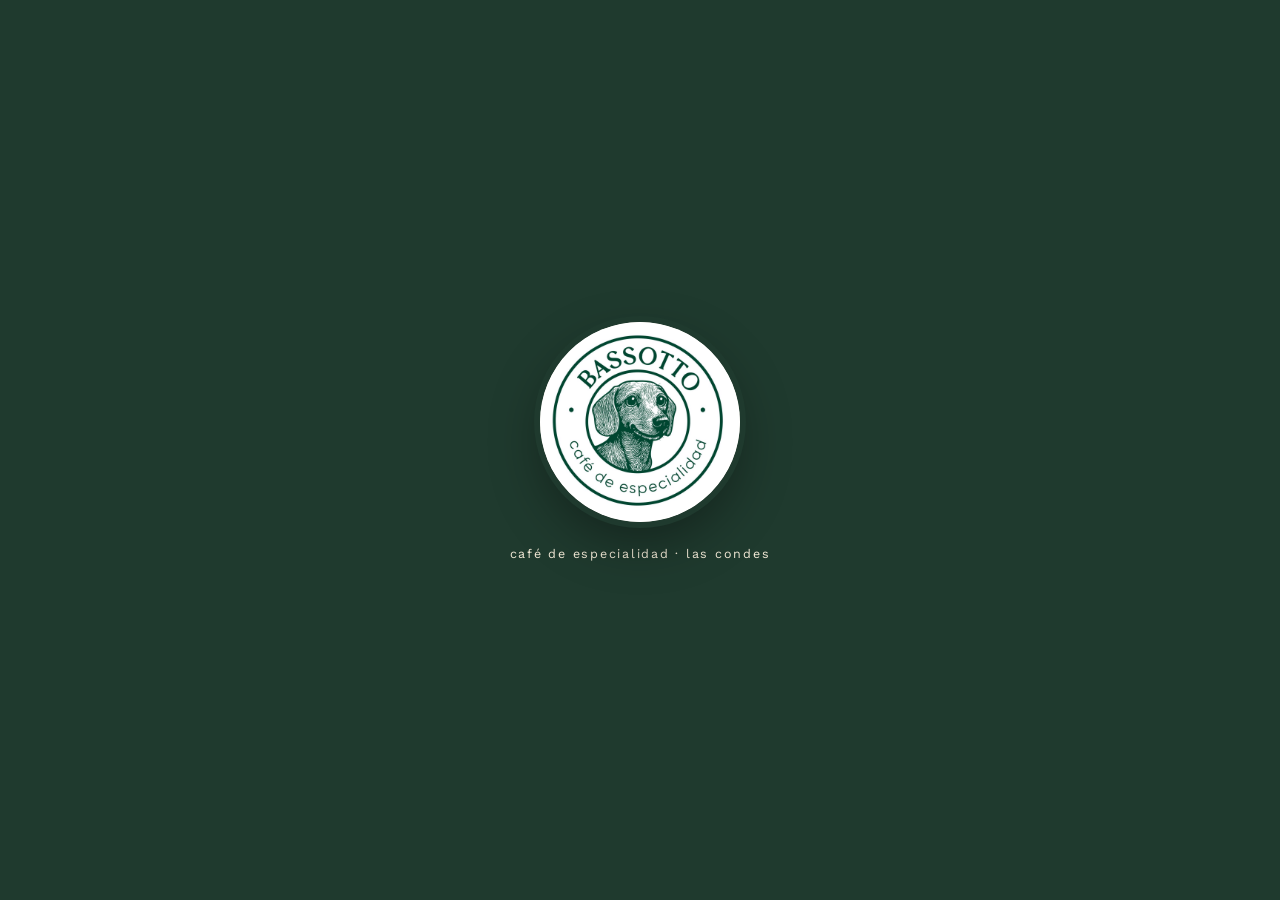
<file: index.html>
<!DOCTYPE html>
<html lang="es">
<head>
<meta charset="UTF-8">
<meta name="viewport" content="width=device-width, initial-scale=1.0, viewport-fit=cover">
<title>Bassotto Café — Las Condes</title>
<meta name="description" content="Bassotto Café: café de especialidad y punto de encuentro pet-friendly en Las Condes.">
<link rel="icon" type="logo-bassotto.jpg">
<link rel="preconnect" href="https://fonts.googleapis.com">
<link rel="preconnect" href="https://fonts.gstatic.com" crossorigin>
<link href="https://fonts.googleapis.com/css2?family=Fraunces:ital,opsz,wght@0,9..144,400;0,9..144,600;0,9..144,700;1,9..144,500&family=Work+Sans:wght@400;500;600&display=swap" rel="stylesheet">
<link rel="stylesheet" href="style.css">
</head>
<body>

<!-- INTRO -->
<div id="intro" aria-hidden="true">
  <div class="introMark">
    <div class="introRing"></div>
    <img src="logo-bassotto.jpg" alt="" class="introLogo">
  </div>
  <p class="introTag">café de especialidad · Las Condes</p>
</div>

<div id="app">

  <!-- NAV -->
  <header class="topnav">
    <button class="brand" data-goto="inicio" aria-label="Ir a inicio">
      <img src="historia-1.jpg" class="brandmark">
      <span>Bassotto</span>
    </button>
    <nav class="navlinks" aria-label="Secciones">
      <button data-goto="inicio" class="navlink is-active">Inicio</button>
      <button data-goto="historia" class="navlink">Nuestra historia</button>
      <button data-goto="menu" class="navlink">Menú</button>
      <button data-goto="ubicacion" class="navlink">Ubicación</button>
      <button data-goto="redes" class="navlink">Redes</button>
    </nav>
    <a class="navcta" href="https://www.google.com/maps/place/Bassotto+Caf%C3%A9/@-33.4027013,-70.5730705,17z/data=!3m1!4b1!4m6!3m5!1s0x9662cf510749981d:0x193b149abdc035d7!8m2!3d-33.4027013!4d-70.5704902" target="_blank" rel="noopener">Cómo llegar</a>
    <button class="navtoggle" id="navToggle" aria-label="Abrir menú" aria-expanded="false">
      <span></span><span></span><span></span>
    </button>
  </header>

  <main id="stage">

    <!-- INICIO -->
    <section class="panel panel--center is-active" id="inicio" data-panel="inicio">
      <div class="panel-inner hero">
        <div class="hero-copy">
          <p class="eyebrow-free">Café de especialidad · Las Condes</p>
          <h1>El café se sirve<br> con la correa suelta.</h1>
          <p class="lede">Un rincón industrial y cálido donde el espresso se trabaja con calma, los perros tienen su propia carta y nadie te apura la sobremesa.</p>
          <div class="hero-actions">
            <button class="btn btn-solid" data-goto="menu">Ver el menú</button>
            <a class="btn btn-line" href="https://www.google.com/maps/place/Bassotto+Caf%C3%A9/@-33.4027013,-70.5730705,17z/data=!3m1!4b1!4m6!3m5!1s0x9662cf510749981d:0x193b149abdc035d7!8m2!3d-33.4027013!4d-70.5704902" target="_blank" rel="noopener">Cómo llegar</a>
          </div>
          <div class="hero-stats">
            <div><strong class="counter" data-count="4.8">0</strong><span>en Google, 126 reseñas</span></div>
            <div><strong class="counter" data-count="2">0</strong><span>gerentes peluditos: Mokachina y Capuchino</span></div>
            <div><strong class="counter" data-count="7">0</strong><span>días a la semana abiertos</span></div>
          </div>
        </div>
        <div class="hero-art">
          <div class="hero-logo-frame">
            <img src="logo-bassotto.jpg" alt="Sello Bassotto Café, café de especialidad" class="logo-bassotto.jpg">
          </div>
          <!-- Sugerencia: reemplazar o acompañar con foto horizontal de la fachada o la barra en acción -->
        </div>
      </div>
    </section>

    <!-- HISTORIA -->
    <section class="panel panel--center" id="historia" data-panel="historia">
      <div class="panel-inner split">
        <div class="split-art">
          <div class="photogrid">
            <figure class="pgItem pgItem--tall">
              <img src="historia-2.jpg" alt="Uno de los perros de Bassotto junto a una ilustración enmarcada">
            </figure>
            <figure class="pgItem">
              <img src="logo-bassotto.jpg" alt="Latte art de Bassotto Café bajo un letrero de Dachshund Coffee Co.">
            </figure>
            <!-- Espacio libre para una tercera foto: sugerido interior/barra del local -->
            <figure class="pgItem">
              <img src="historia-2.jpg" alt="Latte art de Bassotto Café bajo un letrero de Dachshund Coffee Co.">
            </figure>
          </div>
        </div>
        <div class="split-copy">
          <p class="eyebrow-free">Nuestra historia</p>
          <h2>Dos años viajando para volver a casa con una idea.</h2>
          <p>Javiera Valdés y Herman Ferrada vivieron dos años en Reino Unido recorriendo cafeterías que hacían del café un ritual, no un trámite. Volvieron a Santiago con esa idea — y con sus dos gerentes peluditos, Mokachina y Capuchino, que hoy reciben en la puerta.</p>
          <p>Desde la barra, una La Marzocco marca el ritmo: cada espresso se prepara a la vista, sin apuro. La carta rota semana a semana y conviven clásicos con salidas de molde, como el espresso tonic.</p>
          <p>El local combina madera vista, acero negro y luz cálida — zonas para leer, mesas para juntarse y una terraza para cuando llega el sol. Un espacio pensado para quedarse, con o sin correa.</p>
        </div>
      </div>
    </section>

    <!-- MENU -->
    <section class="panel" id="menu" data-panel="menu">
      <div class="panel-inner menuwrap">
        <div class="menuwrap-head">
          <div>
            <p class="eyebrow-free">La carta</p>
            <h2>El menú completo</h2>
          </div>
          <p class="menuintro">Precios referenciales. Toca una tarjeta para ver el detalle.</p>
        </div>

        <div class="menutabs" role="tablist">
          <button class="mtab is-active" data-menu="brunch" role="tab" aria-selected="true">Brunch</button>
          <button class="mtab" data-menu="cafe" role="tab" aria-selected="false">Café caliente</button>
          <button class="mtab" data-menu="almuerzo" role="tab" aria-selected="false">Almuerzo</button>
          <button class="mtab" data-menu="bolleria" role="tab" aria-selected="false">Bollería</button>
          <button class="mtab" data-menu="merch" role="tab" aria-selected="false">Merch</button>
        </div>

        <div class="menupanels">
          <!-- BRUNCH -->
          <div class="menugrid is-active" data-menupanel="brunch">
            <article class="prodCard">
              <div class="prodCard-inner">
                <div class="prodCard-face prodCard-front">
                  <div class="prodPhoto" data-hint="Foto: brunch individual completo"><span class="prodPhoto-plus">+</span></div>
                  <div class="prodCard-row"><h3>Brunch Individual</h3><span class="prodPrice">$15.990</span></div>
                  <p class="prodPreview">1 jugo + 1 café + tostadas + tarta o danesa</p>
                  <span class="prodFlipHint">Tocar para más info</span>
                </div>
                <div class="prodCard-face prodCard-back">
                  <p>1 Jugo + 1 Café + Tostadas + Tarta o Danesa. La forma completa de partir el día en Bassotto.</p>
                  <span class="prodBackPrice">$15.990</span>
                </div>
              </div>
            </article>
          </div>
          <!-- CAFÉ CALIENTE -->
          <div class="menugrid" data-menupanel="cafe">
            <article class="prodCard">
              <div class="prodCard-inner">
                <div class="prodCard-face prodCard-front">
                  <div class="prodPhoto" data-hint="Foto: espresso"><span class="prodPhoto-plus">+</span></div>
                  <div class="prodCard-row"><h3>Espresso</h3><span class="prodPrice">$2.990</span></div>
                  <p class="prodPreview">Espresso doble</p>
                  <span class="prodFlipHint">Tocar para más info</span>
                </div>
                <div class="prodCard-face prodCard-back">
                  <p>Espresso doble, la base de toda la carta.</p>
                  <span class="prodBackPrice">$2.990</span>
                </div>
              </div>
            </article>
            <article class="prodCard">
              <div class="prodCard-inner">
                <div class="prodCard-face prodCard-front">
                  <div class="prodPhoto" data-hint="Foto: ristretto"><span class="prodPhoto-plus">+</span></div>
                  <div class="prodCard-row"><h3>Ristretto</h3><span class="prodPrice">$2.990</span></div>
                  <p class="prodPreview">Shot corto e intenso</p>
                  <span class="prodFlipHint">Tocar para más info</span>
                </div>
                <div class="prodCard-face prodCard-back">
                  <p>Shot de café más corto e intenso que el espresso.</p>
                  <span class="prodBackPrice">$2.990</span>
                </div>
              </div>
            </article>
            <article class="prodCard">
              <div class="prodCard-inner">
                <div class="prodCard-face prodCard-front">
                  <div class="prodPhoto" data-hint="Foto: lungo"><span class="prodPhoto-plus">+</span></div>
                  <div class="prodCard-row"><h3>Lungo</h3><span class="prodPrice">$2.990</span></div>
                  <p class="prodPreview">Espresso doble alargado</p>
                  <span class="prodFlipHint">Tocar para más info</span>
                </div>
                <div class="prodCard-face prodCard-back">
                  <p>Espresso doble alargado.</p>
                  <span class="prodBackPrice">$2.990</span>
                </div>
              </div>
            </article>
            <article class="prodCard">
              <div class="prodCard-inner">
                <div class="prodCard-face prodCard-front">
                  <div class="prodPhoto" data-hint="Foto: macchiato"><span class="prodPhoto-plus">+</span></div>
                  <div class="prodCard-row"><h3>Macchiato</h3><span class="prodPrice">$3.750</span></div>
                  <p class="prodPreview">Manchado con leche</p>
                  <span class="prodFlipHint">Tocar para más info</span>
                </div>
                <div class="prodCard-face prodCard-back">
                  <p>Espresso doble manchado con leche.</p>
                  <span class="prodBackPrice">$3.750</span>
                </div>
              </div>
            </article>
            <article class="prodCard">
              <div class="prodCard-inner">
                <div class="prodCard-face prodCard-front">
                  <div class="prodPhoto" data-hint="Foto: americano"><span class="prodPhoto-plus">+</span></div>
                  <div class="prodCard-row"><h3>Americano</h3><span class="prodPrice">$3.500</span></div>
                  <p class="prodPreview">Espresso con agua caliente</p>
                  <span class="prodFlipHint">Tocar para más info</span>
                </div>
                <div class="prodCard-face prodCard-back">
                  <p>Espresso doble alargado con agua caliente.</p>
                  <span class="prodBackPrice">$3.500</span>
                </div>
              </div>
            </article>
            <article class="prodCard">
              <div class="prodCard-inner">
                <div class="prodCard-face prodCard-front">
                  <div class="prodPhoto" data-hint="Foto: flat white"><span class="prodPhoto-plus">+</span></div>
                  <div class="prodCard-row"><h3>Flat White</h3><span class="prodPrice">$4.200</span></div>
                  <p class="prodPreview">Leche y fina espuma</p>
                  <span class="prodFlipHint">Tocar para más info</span>
                </div>
                <div class="prodCard-face prodCard-back">
                  <p>Espresso doble con leche y una fina capa de espuma.</p>
                  <span class="prodBackPrice">$4.200</span>
                </div>
              </div>
            </article>
            <article class="prodCard">
              <div class="prodCard-inner">
                <div class="prodCard-face prodCard-front">
                  <div class="prodPhoto" data-hint="Foto: capuchino"><span class="prodPhoto-plus">+</span></div>
                  <div class="prodCard-row"><h3>Capuchino</h3><span class="prodPrice">$3.990</span></div>
                  <p class="prodPreview">200 mL</p>
                  <span class="prodFlipHint">Tocar para más info</span>
                </div>
                <div class="prodCard-face prodCard-back">
                  <p>Espresso doble con leche (200 mL).</p>
                  <span class="prodBackPrice">$3.990</span>
                </div>
              </div>
            </article>
            <article class="prodCard">
              <div class="prodCard-inner">
                <div class="prodCard-face prodCard-front">
                  <div class="prodPhoto" data-hint="Foto: latte"><span class="prodPhoto-plus">+</span></div>
                  <div class="prodCard-row"><h3>Latte</h3><span class="prodPrice">$4.200</span></div>
                  <p class="prodPreview">300 mL</p>
                  <span class="prodFlipHint">Tocar para más info</span>
                </div>
                <div class="prodCard-face prodCard-back">
                  <p>Espresso doble con leche (300 mL).</p>
                  <span class="prodBackPrice">$4.200</span>
                </div>
              </div>
            </article>
            <article class="prodCard">
              <div class="prodCard-inner">
                <div class="prodCard-face prodCard-front">
                  <div class="prodPhoto" data-hint="Foto: filtrado"><span class="prodPhoto-plus">+</span></div>
                  <div class="prodCard-row"><h3>Filtrado</h3><span class="prodPrice">$5.000</span></div>
                  <p class="prodPreview">Método clásico</p>
                  <span class="prodFlipHint">Tocar para más info</span>
                </div>
                <div class="prodCard-face prodCard-back">
                  <p>Método de filtrado clásico de la casa.</p>
                  <span class="prodBackPrice">$5.000</span>
                </div>
              </div>
            </article>
            <article class="prodCard">
              <div class="prodCard-inner">
                <div class="prodCard-face prodCard-front">
                  <div class="prodPhoto" data-hint="Foto: filtrado único"><span class="prodPhoto-plus">+</span></div>
                  <div class="prodCard-row"><h3>Filtrado Único</h3><span class="prodPrice">$6.000</span></div>
                  <p class="prodPreview">Origen único, rotativo</p>
                  <span class="prodFlipHint">Tocar para más info</span>
                </div>
                <div class="prodCard-face prodCard-back">
                  <p>Filtrado especial de origen único, rotativo.</p>
                  <span class="prodBackPrice">$6.000</span>
                </div>
              </div>
            </article>
            <article class="prodCard">
              <div class="prodCard-inner">
                <div class="prodCard-face prodCard-front">
                  <div class="prodPhoto" data-hint="Foto: uno más uno"><span class="prodPhoto-plus">+</span></div>
                  <div class="prodCard-row"><h3>Uno + Uno</h3><span class="prodPrice">$8.990</span></div>
                  <p class="prodPreview">Filtrado + Flat White</p>
                  <span class="prodFlipHint">Tocar para más info</span>
                </div>
                <div class="prodCard-face prodCard-back">
                  <p>Un Café Filtrado Especial de la casa y un Flat White al estilo australiano, para lucir nuestras cualidades.</p>
                  <span class="prodBackPrice">$8.990</span>
                </div>
              </div>
            </article>
            <article class="prodCard">
              <div class="prodCard-inner">
                <div class="prodCard-face prodCard-front">
                  <div class="prodPhoto" data-hint="Foto: mokachina"><span class="prodPhoto-plus">+</span></div>
                  <div class="prodCard-row"><h3>MokaChina</h3><span class="prodPrice">$4.800</span></div>
                  <p class="prodPreview">Con cacao</p>
                  <span class="prodFlipHint">Tocar para más info</span>
                </div>
                <div class="prodCard-face prodCard-back">
                  <p>Espresso doble con leche y cacao.</p>
                  <span class="prodBackPrice">$4.800</span>
                </div>
              </div>
            </article>
            <article class="prodCard">
              <div class="prodCard-inner">
                <div class="prodCard-face prodCard-front">
                  <div class="prodPhoto" data-hint="Foto: chocolate caliente"><span class="prodPhoto-plus">+</span></div>
                  <div class="prodCard-row"><h3>Chocolate Caliente</h3><span class="prodPrice">$4.700</span></div>
                  <p class="prodPreview">Con leche</p>
                  <span class="prodFlipHint">Tocar para más info</span>
                </div>
                <div class="prodCard-face prodCard-back">
                  <p>Chocolate con leche.</p>
                  <span class="prodBackPrice">$4.700</span>
                </div>
              </div>
            </article>
            <article class="prodCard">
              <div class="prodCard-inner">
                <div class="prodCard-face prodCard-front">
                  <div class="prodPhoto" data-hint="Foto: choco banana caliente"><span class="prodPhoto-plus">+</span></div>
                  <div class="prodCard-row"><h3>Choco-Banana Caliente</h3><span class="prodPrice">$4.900</span></div>
                  <p class="prodPreview">Con syrup de plátano</p>
                  <span class="prodFlipHint">Tocar para más info</span>
                </div>
                <div class="prodCard-face prodCard-back">
                  <p>Chocolate con leche y syrup de plátano.</p>
                  <span class="prodBackPrice">$4.900</span>
                </div>
              </div>
            </article>
            <article class="prodCard">
              <div class="prodCard-inner">
                <div class="prodCard-face prodCard-front">
                  <div class="prodPhoto" data-hint="Foto: hojicha latte"><span class="prodPhoto-plus">+</span></div>
                  <div class="prodCard-row"><h3>Hojicha Latte</h3><span class="prodPrice">$4.800</span></div>
                  <p class="prodPreview">Té hojicha con leche</p>
                  <span class="prodFlipHint">Tocar para más info</span>
                </div>
                <div class="prodCard-face prodCard-back">
                  <p>Té hojicha con leche.</p>
                  <span class="prodBackPrice">$4.800</span>
                </div>
              </div>
            </article>
            <article class="prodCard">
              <div class="prodCard-inner">
                <div class="prodCard-face prodCard-front">
                  <div class="prodPhoto" data-hint="Foto: pumpkin spice latte"><span class="prodPhoto-plus">+</span></div>
                  <div class="prodCard-row"><h3>Pumpkin Spice Latte</h3><span class="prodPrice">$4.700</span></div>
                  <p class="prodPreview">Syrup de calabaza dulce</p>
                  <span class="prodFlipHint">Tocar para más info</span>
                </div>
                <div class="prodCard-face prodCard-back">
                  <p>Espresso doble con leche y syrup de calabaza dulce.</p>
                  <span class="prodBackPrice">$4.700</span>
                </div>
              </div>
            </article>
            <article class="prodCard">
              <div class="prodCard-inner">
                <div class="prodCard-face prodCard-front">
                  <div class="prodPhoto" data-hint="Foto: latte salted caramel"><span class="prodPhoto-plus">+</span></div>
                  <div class="prodCard-row"><h3>Latte Salted Caramel</h3><span class="prodPrice">$4.700</span></div>
                  <p class="prodPreview">Caramelo y sal de Cáhuil</p>
                  <span class="prodFlipHint">Tocar para más info</span>
                </div>
                <div class="prodCard-face prodCard-back">
                  <p>Espresso doble con leche, syrup de caramelo y sal de Cáhuil.</p>
                  <span class="prodBackPrice">$4.700</span>
                </div>
              </div>
            </article>
            <article class="prodCard">
              <div class="prodCard-inner">
                <div class="prodCard-face prodCard-front">
                  <div class="prodPhoto" data-hint="Foto: mega latte"><span class="prodPhoto-plus">+</span></div>
                  <div class="prodCard-row"><h3>MEGA Latte</h3><span class="prodPrice">$4.990</span></div>
                  <p class="prodPreview">500 mL</p>
                  <span class="prodFlipHint">Tocar para más info</span>
                </div>
                <div class="prodCard-face prodCard-back">
                  <p>Doble shot, ahora más grande (500 mL) para un día desafiante.</p>
                  <span class="prodBackPrice">$4.990</span>
                </div>
              </div>
            </article>
            <article class="prodCard">
              <div class="prodCard-inner">
                <div class="prodCard-face prodCard-front">
                  <div class="prodPhoto" data-hint="Foto: mega capu"><span class="prodPhoto-plus">+</span></div>
                  <div class="prodCard-row"><h3>MEGA Capu</h3><span class="prodPrice">$5.990</span></div>
                  <p class="prodPreview">500 mL</p>
                  <span class="prodFlipHint">Tocar para más info</span>
                </div>
                <div class="prodCard-face prodCard-back">
                  <p>Dos dobles shots y leche, ahora más grande (500 mL) para un día desafiante.</p>
                  <span class="prodBackPrice">$5.990</span>
                </div>
              </div>
            </article>
            <article class="prodCard">
              <div class="prodCard-inner">
                <div class="prodCard-face prodCard-front">
                  <div class="prodPhoto" data-hint="Foto: shot de espresso extra"><span class="prodPhoto-plus">+</span></div>
                  <div class="prodCard-row"><h3>Shot de Espresso Extra</h3><span class="prodPrice">$990</span></div>
                  <p class="prodPreview">Shot doble extra</p>
                  <span class="prodFlipHint">Tocar para más info</span>
                </div>
                <div class="prodCard-face prodCard-back">
                  <p>Shot espresso doble extra para cualquier bebida.</p>
                  <span class="prodBackPrice">$990</span>
                </div>
              </div>
            </article>
            <article class="prodCard">
              <div class="prodCard-inner">
                <div class="prodCard-face prodCard-front">
                  <div class="prodPhoto" data-hint="Foto: extra shot de syrup"><span class="prodPhoto-plus">+</span></div>
                  <div class="prodCard-row"><h3>Extra Shot de Syrup</h3><span class="prodPrice">$600</span></div>
                  <p class="prodPreview">Para bebidas calientes</p>
                  <span class="prodFlipHint">Tocar para más info</span>
                </div>
                <div class="prodCard-face prodCard-back">
                  <p>Para cualquier bebida con leche caliente.</p>
                  <span class="prodBackPrice">$600</span>
                </div>
              </div>
            </article>
          </div>
          <!-- ALMUERZO -->
          <div class="menugrid" data-menupanel="almuerzo">
            <article class="prodCard">
              <div class="prodCard-inner">
                <div class="prodCard-face prodCard-front">
                  <div class="prodPhoto" data-hint="Foto: ají gallina arroz"><span class="prodPhoto-plus">+</span></div>
                  <div class="prodCard-row"><h3>Ají Gallina Arroz</h3><span class="prodPrice">$7.990</span></div>
                  <p class="prodPreview">Con arroz</p>
                  <span class="prodFlipHint">Tocar para más info</span>
                </div>
                <div class="prodCard-face prodCard-back">
                  <p>Ají de gallina con arroz.</p>
                  <span class="prodBackPrice">$7.990</span>
                </div>
              </div>
            </article>
            <article class="prodCard">
              <div class="prodCard-inner">
                <div class="prodCard-face prodCard-front">
                  <div class="prodPhoto" data-hint="Foto: carne champiñón arroz"><span class="prodPhoto-plus">+</span></div>
                  <div class="prodCard-row"><h3>Carne Champiñón Arroz</h3><span class="prodPrice">$7.990</span></div>
                  <p class="prodPreview">Salsa de champiñones</p>
                  <span class="prodFlipHint">Tocar para más info</span>
                </div>
                <div class="prodCard-face prodCard-back">
                  <p>Carne con salsa de champiñones y arroz.</p>
                  <span class="prodBackPrice">$7.990</span>
                </div>
              </div>
            </article>
            <article class="prodCard">
              <div class="prodCard-inner">
                <div class="prodCard-face prodCard-front">
                  <div class="prodPhoto" data-hint="Foto: lasaña"><span class="prodPhoto-plus">+</span></div>
                  <div class="prodCard-row"><h3>Lasaña</h3><span class="prodPrice">$7.990</span></div>
                  <p class="prodPreview">De boloñesa</p>
                  <span class="prodFlipHint">Tocar para más info</span>
                </div>
                <div class="prodCard-face prodCard-back">
                  <p>Lasaña de boloñesa.</p>
                  <span class="prodBackPrice">$7.990</span>
                </div>
              </div>
            </article>
            <article class="prodCard">
              <div class="prodCard-inner">
                <div class="prodCard-face prodCard-front">
                  <div class="prodPhoto" data-hint="Foto: vacuno bourguiñón arroz"><span class="prodPhoto-plus">+</span></div>
                  <div class="prodCard-row"><h3>Vacuno Bourguiñón Arroz</h3><span class="prodPrice">$7.990</span></div>
                  <p class="prodPreview">Arroz perla y verduras</p>
                  <span class="prodFlipHint">Tocar para más info</span>
                </div>
                <div class="prodCard-face prodCard-back">
                  <p>Vacuno al borguiñón con arroz perla y verduras.</p>
                  <span class="prodBackPrice">$7.990</span>
                </div>
              </div>
            </article>
            <article class="prodCard">
              <div class="prodCard-inner">
                <div class="prodCard-face prodCard-front">
                  <div class="prodPhoto" data-hint="Foto: lomo de cerdo"><span class="prodPhoto-plus">+</span></div>
                  <div class="prodCard-row"><h3>Lomo Cerdo</h3><span class="prodPrice">$7.990</span></div>
                  <p class="prodPreview">Mostaza y miel</p>
                  <span class="prodFlipHint">Tocar para más info</span>
                </div>
                <div class="prodCard-face prodCard-back">
                  <p>Lomo de cerdo a la mostaza y miel, con vegetales mixtos y arroz.</p>
                  <span class="prodBackPrice">$7.990</span>
                </div>
              </div>
            </article>
            <article class="prodCard">
              <div class="prodCard-inner">
                <div class="prodCard-face prodCard-front">
                  <div class="prodPhoto" data-hint="Foto: quiche pollo pimentón"><span class="prodPhoto-plus">+</span></div>
                  <div class="prodCard-row"><h3>Quiche Pollo Pimentón</h3><span class="prodPrice">$7.500</span></div>
                  <p class="prodPreview">Con pimentón</p>
                  <span class="prodFlipHint">Tocar para más info</span>
                </div>
                <div class="prodCard-face prodCard-back">
                  <p>Quiche de pollo con pimentón.</p>
                  <span class="prodBackPrice">$7.500</span>
                </div>
              </div>
            </article>
          </div>
          <!-- BOLLERÍA -->
          <div class="menugrid" data-menupanel="bolleria">
            <article class="prodCard">
              <div class="prodCard-inner">
                <div class="prodCard-face prodCard-front">
                  <div class="prodPhoto" data-hint="Foto: rollo de canela"><span class="prodPhoto-plus">+</span></div>
                  <div class="prodCard-row"><h3>Rollo de Canela</h3><span class="prodPrice">$3.990</span></div>
                  <p class="prodPreview">Cinnamon Roll</p>
                  <span class="prodFlipHint">Tocar para más info</span>
                </div>
                <div class="prodCard-face prodCard-back">
                  <p>Cinnamon Roll horneado en casa.</p>
                  <span class="prodBackPrice">$3.990</span>
                </div>
              </div>
            </article>
            <article class="prodCard">
              <div class="prodCard-inner">
                <div class="prodCard-face prodCard-front">
                  <div class="prodPhoto" data-hint="Foto: medialuna"><span class="prodPhoto-plus">+</span></div>
                  <div class="prodCard-row"><h3>Medialuna</h3><span class="prodPrice">$2.200</span></div>
                  <p class="prodPreview">Clásica</p>
                  <span class="prodFlipHint">Tocar para más info</span>
                </div>
                <div class="prodCard-face prodCard-back">
                  <p>Clásica medialuna de mantequilla.</p>
                  <span class="prodBackPrice">$2.200</span>
                </div>
              </div>
            </article>
            <article class="prodCard">
              <div class="prodCard-inner">
                <div class="prodCard-face prodCard-front">
                  <div class="prodPhoto" data-hint="Foto: cookie nutella"><span class="prodPhoto-plus">+</span></div>
                  <div class="prodCard-row"><h3>New York Cookie Nutella</h3><span class="prodPrice">$3.650</span></div>
                  <p class="prodPreview">Rellena de Nutella</p>
                  <span class="prodFlipHint">Tocar para más info</span>
                </div>
                <div class="prodCard-face prodCard-back">
                  <p>Cookie estilo Nueva York rellena de Nutella.</p>
                  <span class="prodBackPrice">$3.650</span>
                </div>
              </div>
            </article>
            <article class="prodCard">
              <div class="prodCard-inner">
                <div class="prodCard-face prodCard-front">
                  <div class="prodPhoto" data-hint="Foto: cookie oreo"><span class="prodPhoto-plus">+</span></div>
                  <div class="prodCard-row"><h3>New York Cookie Oreo</h3><span class="prodPrice">$3.650</span></div>
                  <p class="prodPreview">Con Oreo</p>
                  <span class="prodFlipHint">Tocar para más info</span>
                </div>
                <div class="prodCard-face prodCard-back">
                  <p>Cookie estilo Nueva York con Oreo.</p>
                  <span class="prodBackPrice">$3.650</span>
                </div>
              </div>
            </article>
            <article class="prodCard">
              <div class="prodCard-inner">
                <div class="prodCard-face prodCard-front">
                  <div class="prodPhoto" data-hint="Foto: cookie m&m"><span class="prodPhoto-plus">+</span></div>
                  <div class="prodCard-row"><h3>New York Cookie M&amp;M</h3><span class="prodPrice">$3.650</span></div>
                  <p class="prodPreview">Con M&amp;M's</p>
                  <span class="prodFlipHint">Tocar para más info</span>
                </div>
                <div class="prodCard-face prodCard-back">
                  <p>Cookie estilo Nueva York con M&amp;M's.</p>
                  <span class="prodBackPrice">$3.650</span>
                </div>
              </div>
            </article>
            <article class="prodCard">
              <div class="prodCard-inner">
                <div class="prodCard-face prodCard-front">
                  <div class="prodPhoto" data-hint="Foto: cookie bloom pink"><span class="prodPhoto-plus">+</span></div>
                  <div class="prodCard-row"><h3>Cookie Bloom Pink Maní</h3><span class="prodPrice">$3.650</span></div>
                  <p class="prodPreview">Vegana y sin gluten</p>
                  <span class="prodFlipHint">Tocar para más info</span>
                </div>
                <div class="prodCard-face prodCard-back">
                  <p>Mantequilla de maní y frambuesa. Vegana y sin gluten.</p>
                  <span class="prodBackPrice">$3.650</span>
                </div>
              </div>
            </article>
            <article class="prodCard">
              <div class="prodCard-inner">
                <div class="prodCard-face prodCard-front">
                  <div class="prodPhoto" data-hint="Foto: cookie crumble cinnamon"><span class="prodPhoto-plus">+</span></div>
                  <div class="prodCard-row"><h3>New York Cookie Crumble Cinnamon</h3><span class="prodPrice">$3.650</span></div>
                  <p class="prodPreview">Crumble de canela</p>
                  <span class="prodFlipHint">Tocar para más info</span>
                </div>
                <div class="prodCard-face prodCard-back">
                  <p>Cookie estilo Nueva York con crumble de canela.</p>
                  <span class="prodBackPrice">$3.650</span>
                </div>
              </div>
            </article>
          </div>
          <!-- MERCH -->
          <div class="menugrid" data-menupanel="merch">
            <article class="prodCard">
              <div class="prodCard-inner">
                <div class="prodCard-face prodCard-front">
                  <div class="prodPhoto" data-hint="Foto: llaveros perritos colgantes"><span class="prodPhoto-plus">+</span></div>
                  <div class="prodCard-row"><h3>Llaveros Perritos Colgantes</h3><span class="prodPrice">$5.990</span></div>
                  <p class="prodPreview">Forma de perrito</p>
                  <span class="prodFlipHint">Tocar para más info</span>
                </div>
                <div class="prodCard-face prodCard-back">
                  <p>Llaveros colgantes con forma de perrito.</p>
                  <span class="prodBackPrice">$5.990</span>
                </div>
              </div>
            </article>
            <article class="prodCard">
              <div class="prodCard-inner">
                <div class="prodCard-face prodCard-front">
                  <div class="prodPhoto" data-hint="Foto: llaveros club de perritos 3D"><span class="prodPhoto-plus">+</span></div>
                  <div class="prodCard-row"><h3>Llaveros Club de Perritos 3D</h3><span class="prodPrice">$4.800</span></div>
                  <p class="prodPreview">Terminación holográfica</p>
                  <span class="prodFlipHint">Tocar para más info</span>
                </div>
                <div class="prodCard-face prodCard-back">
                  <p>Variedad de llaveros 3D con terminación holográfica.</p>
                  <span class="prodBackPrice">$4.800</span>
                </div>
              </div>
            </article>
            <article class="prodCard">
              <div class="prodCard-inner">
                <div class="prodCard-face prodCard-front">
                  <div class="prodPhoto" data-hint="Foto: pins"><span class="prodPhoto-plus">+</span></div>
                  <div class="prodCard-row"><h3>Pins</h3><span class="prodPrice">$5.000</span></div>
                  <p class="prodPreview">Colección Bassotto</p>
                  <span class="prodFlipHint">Tocar para más info</span>
                </div>
                <div class="prodCard-face prodCard-back">
                  <p>Pins de colección Bassotto.</p>
                  <span class="prodBackPrice">$5.000</span>
                </div>
              </div>
            </article>
            <article class="prodCard">
              <div class="prodCard-inner">
                <div class="prodCard-face prodCard-front">
                  <div class="prodPhoto" data-hint="Foto: librero salchi 3D"><span class="prodPhoto-plus">+</span></div>
                  <div class="prodCard-row"><h3>Librero Salchi 3D</h3><span class="prodPrice">$6.300</span></div>
                  <p class="prodPreview">Impreso en 3D</p>
                  <span class="prodFlipHint">Tocar para más info</span>
                </div>
                <div class="prodCard-face prodCard-back">
                  <p>Librero con forma de salchicha, impreso en 3D.</p>
                  <span class="prodBackPrice">$6.300</span>
                </div>
              </div>
            </article>
          </div>
        </div>

        <p class="menunote">Precios sujetos a temporada · <a href="https://toteat.shop/r/cl/Bassotto-Cafe/22204/checkin/menu" target="_blank" rel="noopener">Ver carta oficial y stock actual ↗</a></p>
      </div>
    </section>

    <!-- UBICACION -->
    <section class="panel panel--center" id="ubicacion" data-panel="ubicacion">
      <div class="panel-inner split reverse">
        <div class="split-copy">
          <p class="eyebrow-free">Ubicación</p>
          <h2>Av. Presidente Riesco 6007<br>locales 8 y 9, Las Condes.</h2>
          <div class="hourstable">
            <div><span>Lunes a viernes</span><span>08:00 – 20:00</span></div>
            <div><span>Sábado y domingo</span><span>09:00 – 20:00</span></div>
          </div>
          <ul class="chiplist">
            <li>Pet friendly</li>
            <li>WiFi</li>
            <li>Baño disponible</li>
            <li>Para llevar</li>
            <li>Sin reserva</li>
            <li>Efectivo, débito, crédito y transferencia</li>
          </ul>
          <a class="btn btn-solid" href="https://www.google.com/maps/place/Bassotto+Caf%C3%A9/@-33.4027013,-70.5730705,17z/data=!3m1!4b1!4m6!3m5!1s0x9662cf510749981d:0x193b149abdc035d7!8m2!3d-33.4027013!4d-70.5704902" target="_blank" rel="noopener">Abrir en Google Maps</a>
        </div>
        <div class="mapCard">
          <div class="mapCard-frame">
            <iframe title="Mapa Bassotto Café" loading="lazy" referrerpolicy="no-referrer-when-downgrade"
              src="https://www.google.com/maps?q=Av.+Presidente+Riesco+6007,+Las+Condes,+Santiago&z=16&output=embed"></iframe>
          </div>
          <div class="mapPin">
            <div class="mapPin-title">
              <strong>Pdte. Riesco 6007</strong>
              <span>7560621 Las Condes, Región Metropolitana</span>
            </div>
            <div class="mapPin-actions">
              <a href="https://www.google.com/maps/place/Bassotto+Caf%C3%A9/@-33.4027013,-70.5730705,17z/data=!3m1!4b1!4m6!3m5!1s0x9662cf510749981d:0x193b149abdc035d7!8m2!3d-33.4027013!4d-70.5704902" target="_blank" rel="noopener" aria-label="Abrir en Google Maps">
                <svg viewBox="0 0 24 24" width="16" height="16"><path d="M14 3h7v7m0-7L10 14M5 5h6v2H7v10h10v-4h2v6H5z" fill="none" stroke="currentColor" stroke-width="1.8" stroke-linejoin="round" stroke-linecap="round"/></svg>
              </a>
              <a href="https://www.google.com/maps/dir/?api=1&destination=Av.+Presidente+Riesco+6007,+Las+Condes,+Santiago" target="_blank" rel="noopener" aria-label="Cómo llegar">
                <svg viewBox="0 0 24 24" width="16" height="16"><path d="M3 11l17-8-8 17-2-7-7-2z" fill="none" stroke="currentColor" stroke-width="1.8" stroke-linejoin="round" stroke-linecap="round"/></svg>
              </a>
            </div>
          </div>
        </div>
      </div>
    </section>

    <!-- REDES -->
    <section class="panel panel--center" id="redes" data-panel="redes">
      <div class="panel-inner redeswrap">
        <p class="eyebrow-free">Comunidad</p>
        <h2>Síguenos en la casa que uses.</h2>
        <div class="socialgrid">
          <a class="socialcard" href="https://www.instagram.com/bassottocafe/" target="_blank" rel="noopener">
            <span class="socialicon"><svg viewBox="0 0 24 24" width="22" height="22"><rect x="3" y="3" width="18" height="18" rx="5" fill="none" stroke="currentColor" stroke-width="1.7"/><circle cx="12" cy="12" r="4.2" fill="none" stroke="currentColor" stroke-width="1.7"/><circle cx="17.4" cy="6.6" r="1.1" fill="currentColor"/></svg></span>
            <strong>Instagram</strong>
            <em>@bassottocafe</em>
          </a>
          <a class="socialcard" href="https://www.tiktok.com/@bassottocafe" target="_blank" rel="noopener">
            <span class="socialicon"><svg viewBox="0 0 24 24" width="22" height="22"><path d="M14 3c.6 2.4 2.2 3.9 4.6 4.2v3c-1.7 0-3.2-.5-4.6-1.5v6.8a5.5 5.5 0 1 1-5.5-5.5c.4 0 .8 0 1.2.1v3.1a2.4 2.4 0 1 0 1.7 2.3V3z" fill="none" stroke="currentColor" stroke-width="1.5" stroke-linejoin="round"/></svg></span>
            <strong>TikTok</strong>
            <em>@bassottocafe</em>
          </a>
          <a class="socialcard" href="https://toteat.shop/r/cl/Bassotto-Cafe/22204/checkin/menu" target="_blank" rel="noopener">
            <span class="socialicon"><svg viewBox="0 0 24 24" width="22" height="22"><path d="M4 9h14v6a4 4 0 0 1-4 4H8a4 4 0 0 1-4-4V9Z" fill="none" stroke="currentColor" stroke-width="1.7" stroke-linejoin="round"/><path d="M18 10h1.5a2.3 2.3 0 0 1 0 4.6H18" fill="none" stroke="currentColor" stroke-width="1.7"/><path d="M7 6.5V5M10 6.5V5M13 6.5V5" fill="none" stroke="currentColor" stroke-width="1.7" stroke-linecap="round"/></svg></span>
            <strong>Menú digital</strong>
            <em>Carta y precios</em>
          </a>
        </div>

        <div class="gallery">
  <!-- Galería de fotos de Bassotto -->
  <figure class="gItem">
    <img src="historia-1.jpg" alt="Café con latte art bajo un cuadro de Dachshund Coffee Co.">
  </figure>
  
  <figure class="gItem">
    <img src="historia-2.jpg" alt="Perro salchicha junto a una ilustración enmarcada en Bassotto">
  </figure>
  
  <figure class="gItem">
    <img src="historia-1.jpg" alt="Exterior y terraza del local Bassotto">
  </figure>
  
  <figure class="gItem">
    <img src="historia-2.jpg" alt="El equipo detrás de la barra de Bassotto">
  </figure>
</div>

        <div class="reviewsTrack">
          <div class="reviewsSlide">
            <blockquote>La atención de las chicas es insuperable, y ver a tantos peluditos disfrutando da gusto.<cite>Sandra O.</cite></blockquote>
            <blockquote>Ambiente seguro y acogedor para trabajar, con café de especialidad a buen precio.<cite>Esperanza H.</cite></blockquote>
            <blockquote>Cafetería bonita, con una segunda terraza interior, cómoda y fresca.<cite>Sofi A.</cite></blockquote>
            <blockquote>La atención de las chicas es insuperable, y ver a tantos peluditos disfrutando da gusto.<cite>Sandra O.</cite></blockquote>
            <blockquote>Ambiente seguro y acogedor para trabajar, con café de especialidad a buen precio.<cite>Esperanza H.</cite></blockquote>
            <blockquote>Cafetería bonita, con una segunda terraza interior, cómoda y fresca.<cite>Sofi A.</cite></blockquote>
          </div>
        </div>
      </div>
    </section>

  </main>

  <nav class="dotnav" aria-label="Progreso de secciones">
    <button data-goto="inicio" class="dot is-active" aria-label="Inicio"></button>
    <button data-goto="historia" class="dot" aria-label="Nuestra historia"></button>
    <button data-goto="menu" class="dot" aria-label="Menú"></button>
    <button data-goto="ubicacion" class="dot" aria-label="Ubicación"></button>
    <button data-goto="redes" class="dot" aria-label="Redes"></button>
  </nav>

</div>

<script src="script.js"></script>
</body>
</html>
</file>
<file: style.css>
:root{
  --forest:#1f3a2e;
  --forest-2:#274a3a;
  --paper:#f3ead7;
  --paper-2:#ece0c6;
  --ink:#1b1b16;
  --rust:#b4552d;
  --gold:#c9a227;
  --blush:#e7b7a0;
  --line: rgba(27,27,22,0.14);
  --nav-h: 78px;
}

*{box-sizing:border-box;}
html,body{
  height:100%;
  margin:0;
  overflow:hidden;
  background:var(--paper);
  color:var(--ink);
  font-family:'Work Sans', sans-serif;
}
h1,h2{
  font-family:'Fraunces', serif;
  font-weight:600;
  line-height:1.05;
  margin:0 0 18px;
  letter-spacing:-0.01em;
}
p{margin:0 0 14px; line-height:1.55;}
a{color:inherit;}
button{font-family:inherit; cursor:pointer;}
img{max-width:100%; display:block;}

::selection{background:var(--gold); color:var(--ink);}

/* ---------- INTRO ---------- */
#intro{
  position:fixed; inset:0; z-index:100;
  background:var(--forest);
  display:flex; flex-direction:column; align-items:center; justify-content:center; gap:22px;
  transition: opacity .9s ease, visibility .9s ease;
}
#intro.hide{ opacity:0; visibility:hidden; pointer-events:none; }
.introMark{
  position:relative; width:200px; height:200px;
  display:flex; align-items:center; justify-content:center;
  opacity:0; transform:scale(.82);
  animation: introPop .9s cubic-bezier(.2,.85,.3,1.15) forwards .1s;
}
.introRing{
  position:absolute; inset:0; border-radius:50%;
  border:1.5px solid var(--paper);
  clip-path: circle(0% at 50% 50%);
  animation: ringWipe 1.1s cubic-bezier(.5,0,.2,1) forwards .25s;
}
.introLogo{
  width:100%; height:100%; border-radius:50%; object-fit:cover;
  box-shadow:0 0 0 6px var(--forest), 0 20px 50px rgba(0,0,0,.35);
  opacity:0; transform:scale(.9);
  animation: fadeScaleIn .8s ease forwards .5s;
}
.introTag{
  font-family:'Work Sans', sans-serif; letter-spacing:.14em; font-size:12.5px;
  color:var(--paper); opacity:0; text-transform:lowercase;
  animation: fadeIn .6s ease forwards 1.15s;
}
@keyframes introPop{ to{ opacity:1; transform:scale(1);} }
@keyframes ringWipe{ to{ clip-path: circle(75% at 50% 50%); } }
@keyframes fadeScaleIn{ to{ opacity:1; transform:scale(1);} }
@keyframes fadeIn{ to{ opacity:1; } }

/* ---------- APP SHELL ---------- */
#app{ height:100%; display:flex; flex-direction:column; }

.topnav{
  height:var(--nav-h);
  flex:0 0 auto;
  display:flex; align-items:center; gap:28px;
  padding:0 clamp(20px,4vw,56px);
  border-bottom:1px solid var(--line);
  background:var(--paper);
  z-index:20;
}
.brand{
  display:flex; align-items:center; gap:10px;
  background:none; border:none; color:var(--forest); padding:0;
}
.brand span{ font-family:'Fraunces', serif; font-weight:600; font-size:20px; }
.brandmark{ width:36px; height:36px; border-radius:50%; object-fit:cover; border:1px solid var(--line); }

.navlinks{ display:flex; gap:6px; margin-left:8px; flex:1; }
.navlink{
  background:none; border:none; padding:9px 14px; border-radius:999px;
  color:var(--ink); opacity:.62; font-size:15px; transition:opacity .25s, background .25s;
}
.navlink:hover{ opacity:1; }
.navlink.is-active{ opacity:1; background:var(--forest); color:var(--paper); }

.navcta{
  border:1px solid var(--ink); border-radius:999px; padding:9px 18px;
  font-size:14px; text-decoration:none; white-space:nowrap;
  transition: background .25s, color .25s;
}
.navcta:hover{ background:var(--ink); color:var(--paper); }

.navtoggle{ display:none; background:none; border:none; width:34px; height:26px; flex-direction:column; justify-content:space-between; padding:0; }
.navtoggle span{ display:block; height:2px; background:var(--ink); border-radius:2px; }

/* ---------- STAGE / PANELS ---------- */
#stage{ position:relative; flex:1 1 auto; overflow:hidden; }
.panel{
  position:absolute; inset:0;
  display:flex; align-items:flex-start;
  opacity:0; visibility:hidden;
  transform:translateY(18px);
  transition: opacity .55s ease, transform .55s ease, visibility .55s;
  overflow-y:auto;
  overflow-x:hidden;
}
.panel.is-active{ opacity:1; visibility:visible; transform:translateY(0); }
/* Panels whose content reliably fits one screen get vertical centering;
   panels with long/variable content (like the menu) stay top-aligned so
   nothing gets clipped when it grows taller than the viewport. */
.panel--center{ align-items:center; }

.panel-inner{ width:100%; max-width:1240px; margin:0 auto; padding: 20px clamp(20px,5vw,56px) 48px; }
#menu .panel-inner{ padding-top:34px; }

/* HERO */
.hero{ display:flex; align-items:center; gap:clamp(24px,5vw,80px); }
.hero-copy{ flex:1 1 480px; min-width:280px; }
.hero-art{ flex:0 0 320px; display:flex; justify-content:center; }
.hero-logo-frame{
  width:min(320px,80vw); aspect-ratio:1/1; border-radius:50%; overflow:hidden;
  border:1px solid var(--line); box-shadow:0 30px 60px rgba(27,27,22,.14);
  animation: floatY 6s ease-in-out infinite;
}
.hero-logo-img{ width:100%; height:100%; object-fit:cover; }
@keyframes floatY{ 0%,100%{ transform:translateY(0);} 50%{ transform:translateY(-10px);} }

.eyebrow-free{ color:var(--rust); font-size:14px; margin-bottom:10px; }
h1{ font-size:clamp(34px,4.6vw,58px); }
.lede{ font-size:17px; max-width:46ch; color:var(--ink); opacity:.85; }
.hero-actions{ display:flex; gap:14px; margin:22px 0 34px; flex-wrap:wrap; }

.btn{
  display:inline-flex; align-items:center; justify-content:center;
  border-radius:999px; padding:13px 26px; font-size:15px; text-decoration:none;
  border:1px solid var(--ink); transition: background .25s, color .25s, transform .2s;
}
.btn:hover{ transform:translateY(-2px); }
.btn-solid{ background:var(--forest); border-color:var(--forest); color:var(--paper); }
.btn-solid:hover{ background:var(--ink); border-color:var(--ink); }
.btn-line{ background:transparent; color:var(--ink); }
.btn-line:hover{ background:var(--ink); color:var(--paper); }

.hero-stats{ display:flex; gap:34px; flex-wrap:wrap; border-top:1px solid var(--line); padding-top:22px; }
.hero-stats strong{ font-family:'Fraunces', serif; font-size:26px; display:block; color:var(--rust); }
.hero-stats span{ font-size:13px; opacity:.75; max-width:15ch; display:block; }

/* SPLIT (historia / ubicacion) */
.split{ display:flex; align-items:center; gap:clamp(24px,5vw,72px); }
.split.reverse{ flex-direction:row-reverse; }
.split-copy{ flex:1 1 440px; min-width:280px; }
.split-art{ flex:1 1 380px; min-width:280px; }
h2{ font-size:clamp(28px,3.6vw,42px); }
.split-copy p{ max-width:52ch; opacity:.88; font-size:16px; }

/* photo grid (historia) */
.photogrid{
  display:grid; grid-template-columns:1.1fr 1fr; grid-template-rows:1fr 1fr; gap:12px;
  height:min(56vh,460px);
}
.pgItem{ margin:0; border-radius:16px; overflow:hidden; grid-row:span 1; position:relative; }
.pgItem--tall{ grid-row: span 2; }
.pgItem img{ width:100%; height:100%; object-fit:cover; transition: transform .5s ease; }
.pgItem:hover img{ transform:scale(1.05); }
.pgItem--empty{
  display:flex; align-items:center; justify-content:center; text-align:center;
  border:1.5px dashed var(--line); background:rgba(31,58,46,.04); color:var(--ink); opacity:.55; font-size:13px; padding:10px;
}

.hourstable{ margin:18px 0 20px; border-top:1px solid var(--line); }
.hourstable div{ display:flex; justify-content:space-between; padding:11px 0; border-bottom:1px solid var(--line); font-size:15px; }
.hourstable span:first-child{ opacity:.7; }
.hourstable span:last-child{ font-family:'Fraunces', serif; color:var(--rust); }

.chiplist{ list-style:none; padding:0; margin:0 0 26px; display:flex; flex-wrap:wrap; gap:9px; }
.chiplist li{ border:1px solid var(--line); border-radius:999px; padding:7px 14px; font-size:13px; opacity:.85; }

/* MAP CARD */
.mapCard{ flex:1 1 400px; min-width:280px; position:relative; }
.mapCard-frame{ height:min(52vh,420px); border-radius:18px; overflow:hidden; border:1px solid var(--line); }
.mapCard-frame iframe{ width:100%; height:100%; border:0; filter:grayscale(.1) contrast(1.02); }
.mapPin{
  position:absolute; left:16px; top:16px; max-width:250px;
  background:#fff; color:var(--ink); border-radius:12px; padding:12px 14px;
  box-shadow:0 12px 28px rgba(27,27,22,.22);
  display:flex; align-items:flex-start; justify-content:space-between; gap:10px;
  animation: pinDrop .6s cubic-bezier(.3,1.4,.4,1) both;
}
@keyframes pinDrop{ from{ opacity:0; transform:translateY(-14px);} to{ opacity:1; transform:translateY(0);} }
.mapPin-title strong{ display:block; font-family:'Fraunces', serif; font-size:15px; }
.mapPin-title span{ display:block; font-size:11.5px; opacity:.6; margin-top:2px; line-height:1.4; max-width:22ch; }
.mapPin-actions{ display:flex; flex-direction:column; gap:6px; }
.mapPin-actions a{
  width:26px; height:26px; border-radius:50%; border:1px solid var(--line);
  display:flex; align-items:center; justify-content:center; color:var(--forest);
  transition:.2s;
}
.mapPin-actions a:hover{ background:var(--forest); color:var(--paper); border-color:var(--forest); }

/* MENU */
.menuwrap{ width:100%; }
.menuwrap-head{ display:flex; justify-content:space-between; align-items:flex-end; gap:24px; flex-wrap:wrap; margin-bottom:22px; }
.menuwrap-head h2{ margin-bottom:0; }
.menuintro{ opacity:.6; font-size:13.5px; max-width:26ch; text-align:right; margin:0; }

.menutabs{ display:flex; gap:10px; margin-bottom:26px; flex-wrap:wrap; }
.mtab{ background:none; border:1px solid var(--line); border-radius:999px; padding:10px 20px; font-size:14.5px; opacity:.7; transition:.25s; }
.mtab.is-active{ background:var(--forest); border-color:var(--forest); color:var(--paper); opacity:1; }

.menupanels{ width:100%; }
.menugrid{
  display:none;
  grid-template-columns:repeat(auto-fill, minmax(230px, 1fr));
  gap:18px;
  width:100%;
  animation: fadeIn .4s ease;
}
.menugrid.is-active{ display:grid; }

/* Interactive flip cards */
.prodCard{ perspective:1200px; height:190px; }
.prodCard-inner{
  position:relative; width:100%; height:100%;
  transform-style:preserve-3d;
  transition:transform .6s cubic-bezier(.4,.2,.2,1);
  cursor:pointer;
}
.prodCard.is-flipped .prodCard-inner{ transform:rotateY(180deg); }
.prodCard-face{
  position:absolute; inset:0; backface-visibility:hidden;
  border:1px solid var(--line); border-radius:16px; background:var(--paper);
  padding:16px; display:flex; flex-direction:column;
  transition:border-color .25s, box-shadow .25s;
}
.prodCard:hover .prodCard-face{ border-color:var(--forest); box-shadow:0 14px 30px rgba(27,27,22,.1); }
.prodCard-front{ justify-content:flex-start; }
.prodCard-back{ transform:rotateY(180deg); background:var(--forest); color:var(--paper); border-color:var(--forest); justify-content:space-between; }

.prodPhoto{
  width:38px; height:38px; border-radius:9px; margin-bottom:12px;
  border:1.3px dashed var(--line); background:rgba(31,58,46,.045);
  display:flex; align-items:center; justify-content:center; flex:0 0 auto;
}
.prodPhoto-plus{ color:var(--rust); opacity:.6; font-size:15px; font-family:'Fraunces', serif; }

.prodCard-row{ display:flex; justify-content:space-between; align-items:baseline; gap:10px; }
.prodCard-row h3{ font-family:'Fraunces', serif; font-weight:600; font-size:16.5px; margin:0; line-height:1.2; }
.prodPrice{ font-family:'Fraunces', serif; color:var(--rust); font-size:14.5px; white-space:nowrap; flex:0 0 auto; }
.prodPreview{ font-size:12.5px; opacity:.6; margin:6px 0 0; }
.prodFlipHint{ margin-top:auto; padding-top:10px; font-size:11px; opacity:.4; letter-spacing:.02em; }

.prodCard-back p{ font-size:13.5px; line-height:1.5; margin:0; opacity:.92; }
.prodBackPrice{ font-family:'Fraunces', serif; font-size:18px; align-self:flex-end; }

.menunote{ margin-top:30px; font-size:13.5px; opacity:.75; }
.menunote a{ color:var(--rust); text-decoration:underline; }

/* REDES */
.redeswrap h2{ margin-bottom:30px; }
.socialgrid{ display:flex; gap:18px; flex-wrap:wrap; margin-bottom:30px; }
.socialcard{
  flex:1 1 200px; min-width:180px; text-decoration:none; color:var(--ink);
  border:1px solid var(--line); border-radius:18px; padding:24px;
  display:flex; flex-direction:column; gap:6px;
  transition: transform .25s, border-color .25s, background .25s;
}
.socialcard:hover{ transform:translateY(-4px); border-color:var(--forest); background:rgba(31,58,46,.05); }
.socialicon{ color:var(--rust); margin-bottom:2px; }
.socialcard strong{ font-family:'Fraunces', serif; font-size:19px; }
.socialcard em{ font-style:normal; opacity:.6; font-size:13.5px; }

.gallery{ display:grid; grid-template-columns:repeat(4,1fr); gap:12px; margin-bottom:30px; }
.gItem{ margin:0; aspect-ratio:1/1.1; border-radius:14px; overflow:hidden; }
.gItem img{ width:100%; height:100%; object-fit:cover; transition:transform .5s ease; }
.gItem:hover img{ transform:scale(1.08); }
.gItem--empty{
  display:flex; align-items:center; justify-content:center; text-align:center;
  border:1.5px dashed var(--line); background:rgba(31,58,46,.04); color:var(--ink); opacity:.55; font-size:12px; padding:8px;
}

.reviewsTrack{ overflow:hidden; -webkit-mask-image:linear-gradient(90deg,transparent,#000 6%,#000 94%,transparent); mask-image:linear-gradient(90deg,transparent,#000 6%,#000 94%,transparent); }
.reviewsSlide{ display:flex; gap:20px; width:max-content; animation: scrollX 26s linear infinite; }
.reviewsSlide blockquote{ flex:0 0 260px; margin:0; padding:20px; background:rgba(31,58,46,.05); border-radius:14px; font-size:14.5px; line-height:1.5; }
.reviewsSlide cite{ display:block; margin-top:10px; font-style:normal; opacity:.6; font-size:13px; }
@keyframes scrollX{ from{ transform:translateX(0);} to{ transform:translateX(-50%);} }
.reviewsTrack:hover .reviewsSlide{ animation-play-state:paused; }

/* ---------- DOT NAV ---------- */
.dotnav{ position:fixed; right:26px; top:50%; transform:translateY(-50%); display:flex; flex-direction:column; gap:14px; z-index:15; }
.dot{ width:9px; height:9px; border-radius:50%; background:transparent; border:1.4px solid var(--ink); opacity:.45; padding:0; transition:.25s; }
.dot.is-active{ opacity:1; background:var(--rust); border-color:var(--rust); transform:scale(1.25); }

/* ---------- RESPONSIVE ---------- */
@media (max-width: 880px){
  html,body{ overflow:auto; }
  #stage{ overflow:visible; }
  .panel{ position:relative; inset:auto; transform:none; display:none; opacity:1; visibility:visible; min-height:calc(100vh - var(--nav-h)); align-items:flex-start; }
  .panel.is-active{ display:flex; }
  .navlinks{ position:fixed; top:var(--nav-h); left:0; right:0; background:var(--paper); flex-direction:column; align-items:stretch; padding:10px 18px; border-bottom:1px solid var(--line); display:none; gap:2px; z-index:25; }
  .navlinks.is-open{ display:flex; }
  .navlink{ text-align:left; }
  .navcta{ display:none; }
  .navtoggle{ display:flex; }
  .hero, .split, .split.reverse{ flex-direction:column-reverse; }
  .hero-art{ flex:0 0 auto; margin-bottom:8px; }
  .hero-logo-frame{ width:220px; }
  .photogrid{ height:340px; }
  .mapCard-frame{ height:280px; }
  .gallery{ grid-template-columns:repeat(2,1fr); }
  .dotnav{ display:none; }
  .panel-inner{ padding-top:32px; }
  .menugrid{ grid-template-columns:repeat(auto-fill, minmax(160px, 1fr)); gap:12px; }
  .prodCard{ height:170px; }
}

@media (prefers-reduced-motion: reduce){
  *{ animation-duration:.001ms !important; transition-duration:.001ms !important; }
}
</file>
